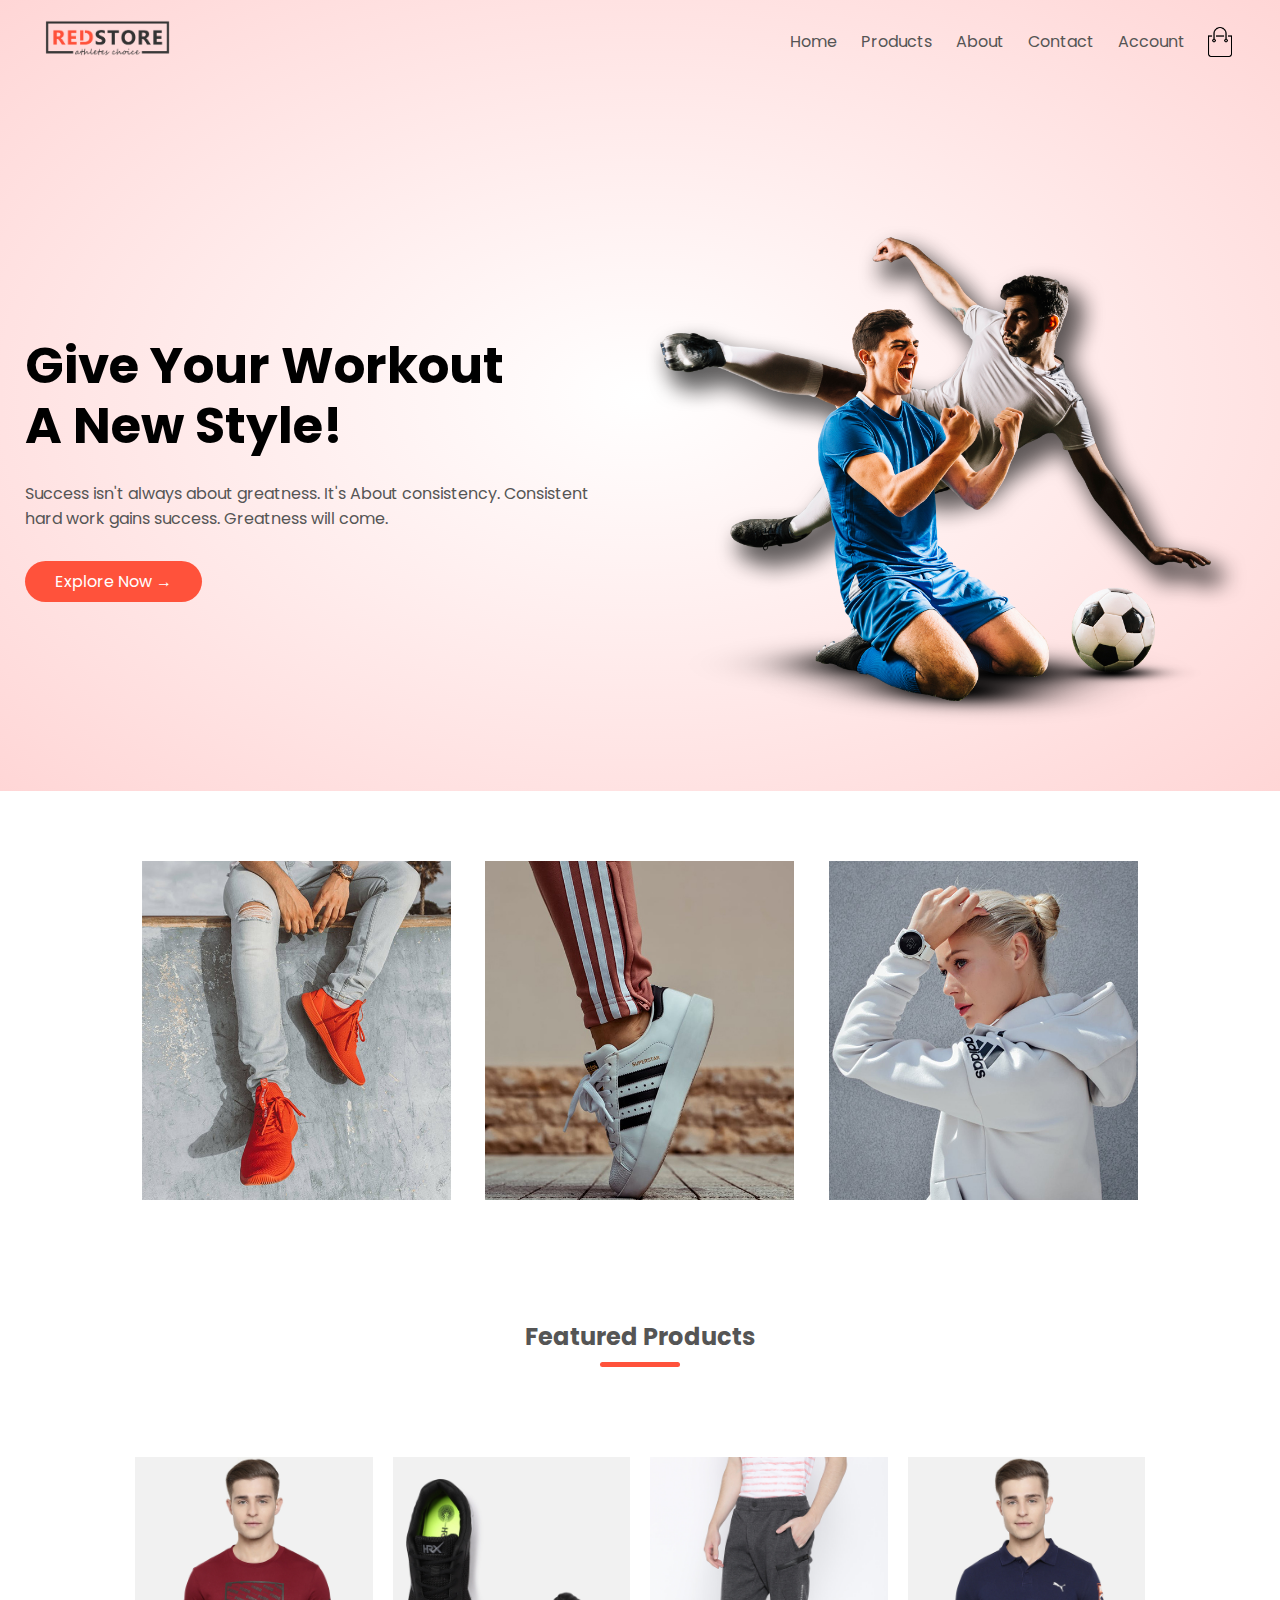
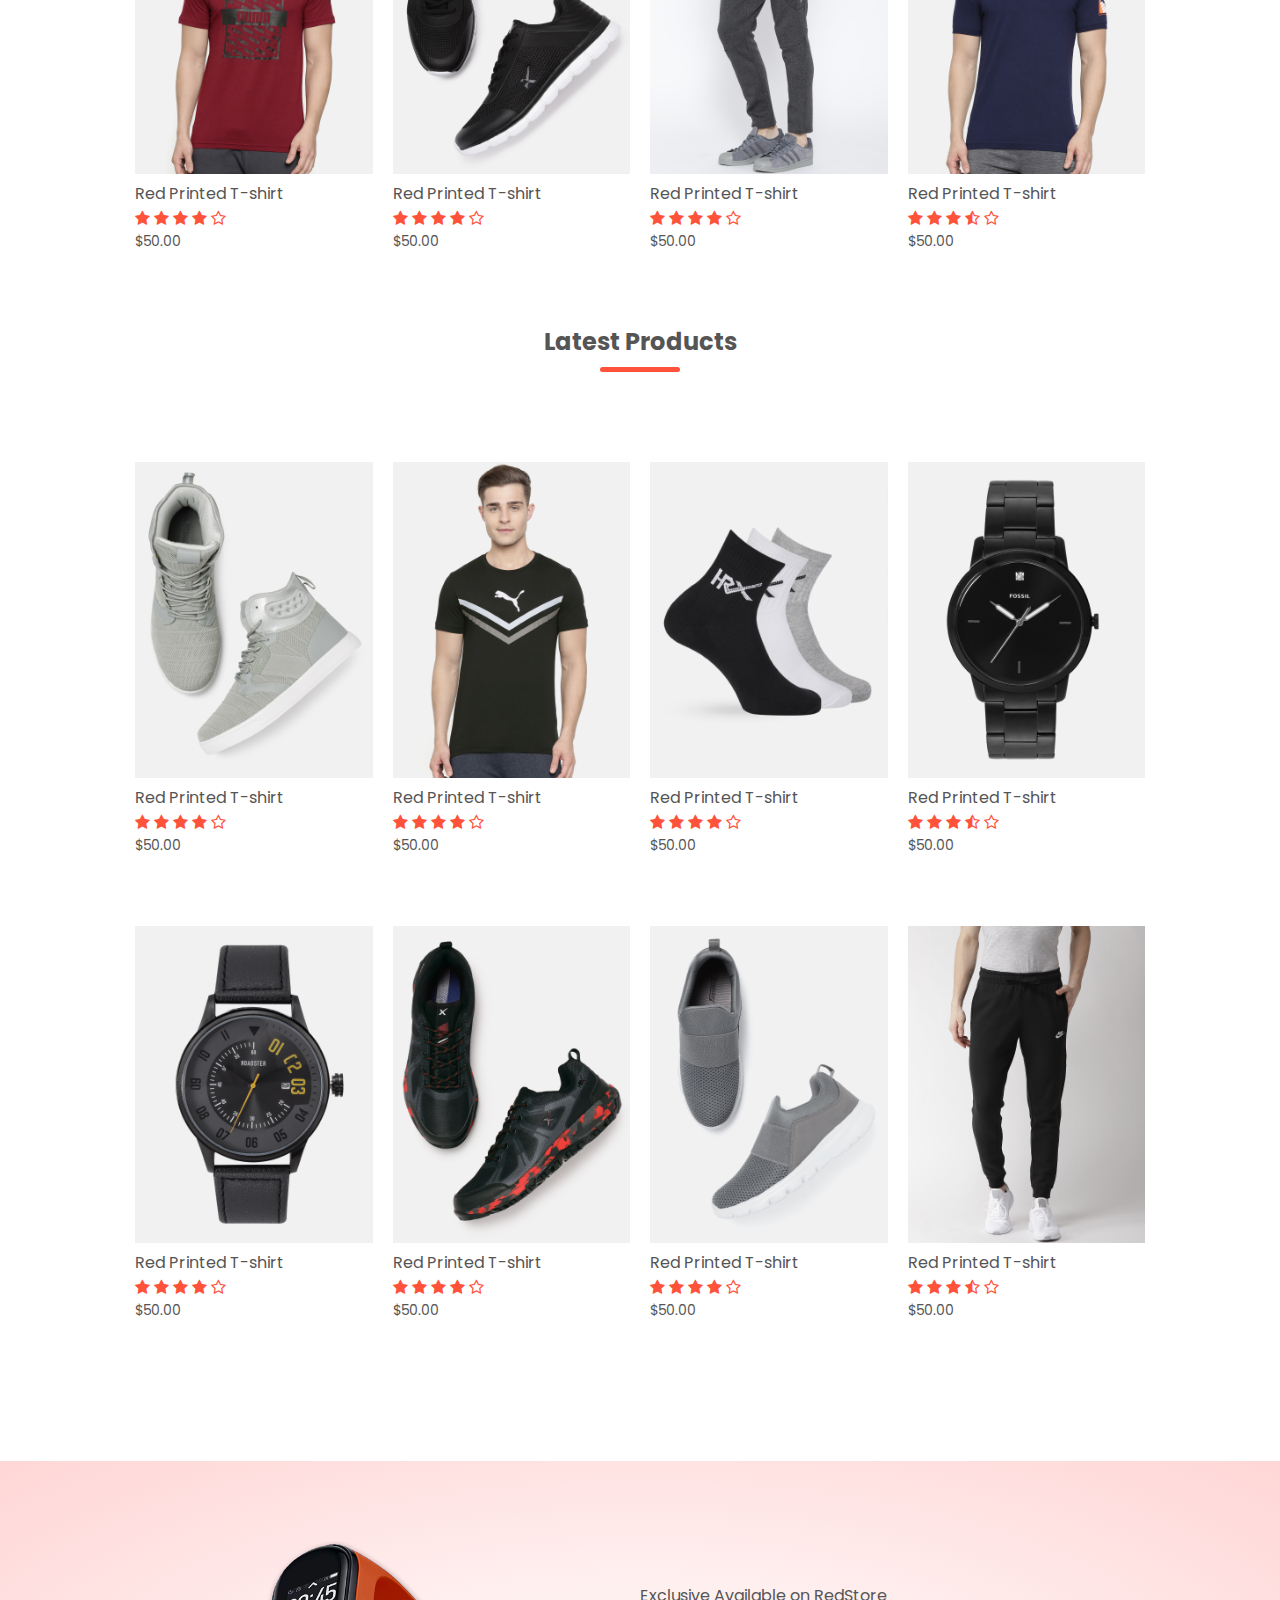
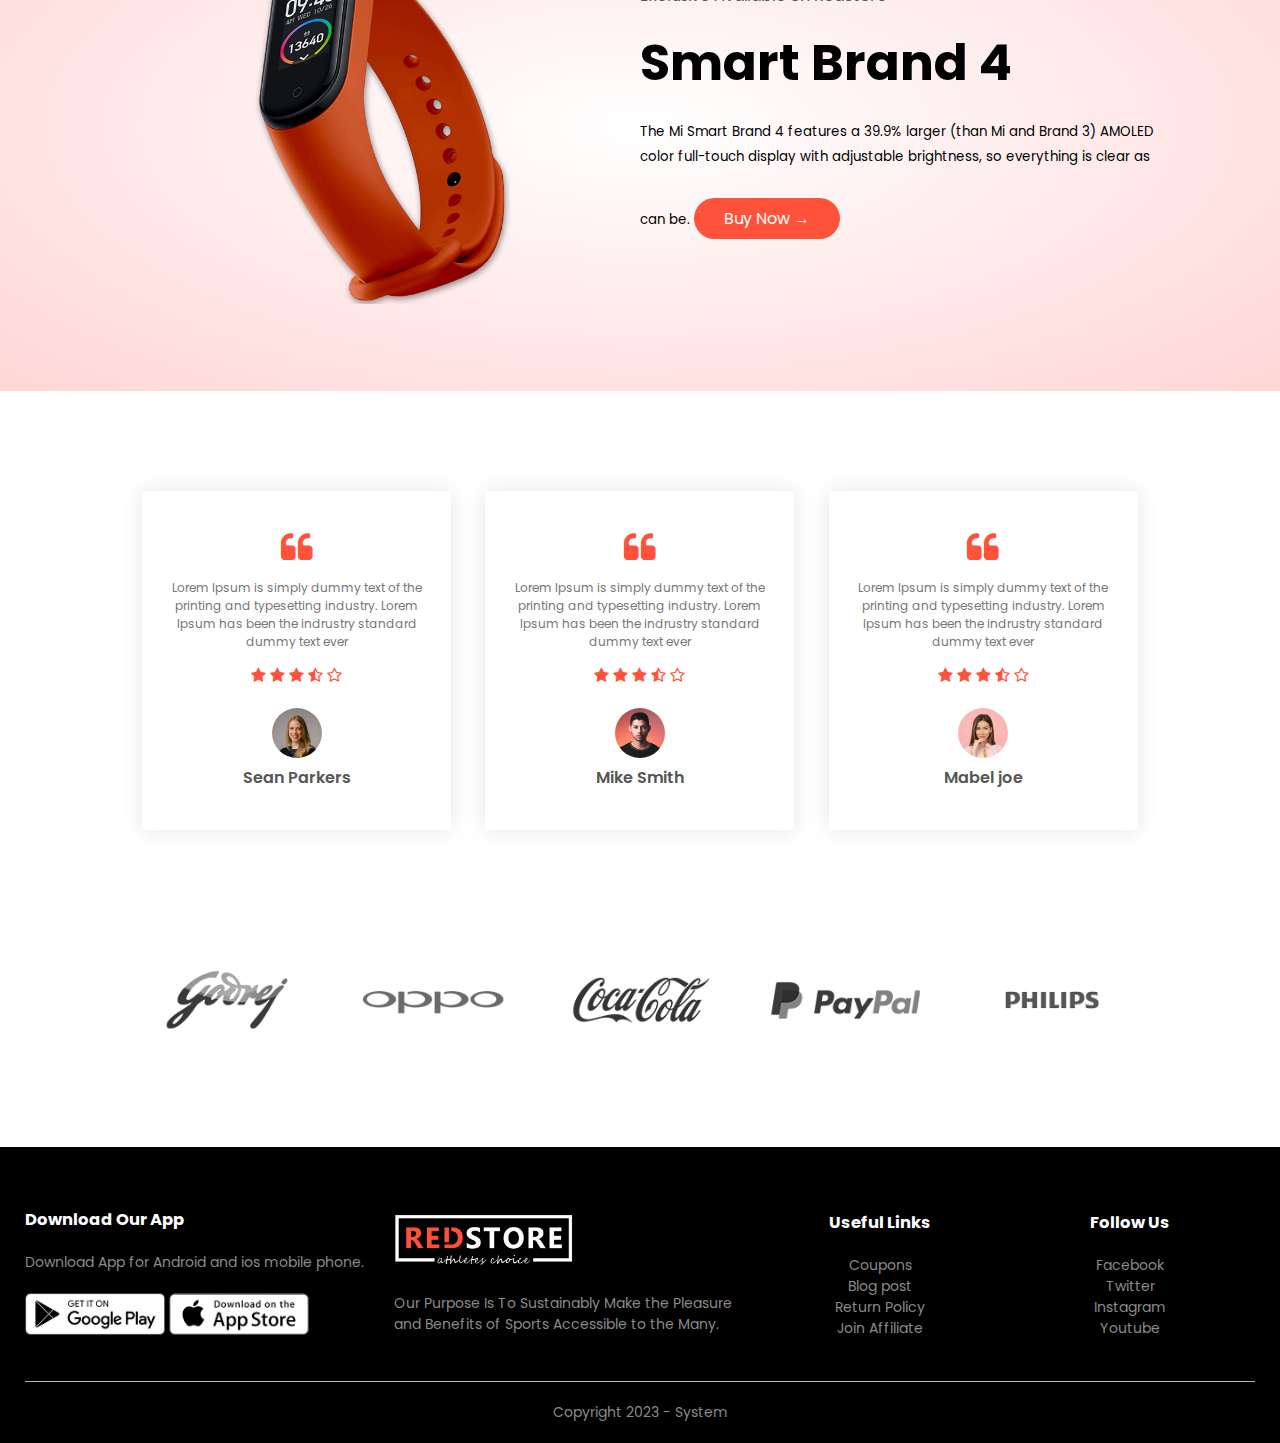
<file: index.html>
<!DOCTYPE html>
<html>
    <head>
        <meta charset="UTF-8">
        <meta name="viewport" content="width=device-width, initial-scale=1.0">
        <title>RedStore | Ecommerce Website Design</title>
        <link rel="stylesheet" href="style.css">
        <link href="https://fonts.googleapis.com/css2?family=Poppins:wght@300;400;500;600;700;&display=swap" rel="stylesheet"> 
        <link rel="stylesheet" href="https://stackpath.bootstrapcdn.com/font-awesome/4.7.0/css/font-awesome.min.css">
    </head>
    <body>
        <div class="header">
        <div class="container">
            <div class="navbar">
                <div class="logo">
                    <img src="images/logo.png" width="125px">
                </div>
                <nav>
                    <ul id="MenuItems">
                        <li><a href="">Home</a></li>
                        <li><a href="">Products</a></li>
                        <li><a href="">About</a></li>
                        <li><a href="">Contact</a></li>
                        <li><a href="">Account</a></li>
                    </ul>
                </nav>
                <img src="images/cart.png" width="30px" height="30px">
                <img src="images/menu.png" class="menu-icon" onclick="menutoggle()">
            </div>
            <div class="row">
                <div class="col-2">
                    <h1>Give Your Workout<br> A New Style!</h1>
                    <p>Success isn't always about greatness. It's About consistency. Consistent<br> hard work gains success. Greatness will come.</p>
                    <a href="" class="btn">Explore Now &#8594;</a>
                </div>
                <div class="col-2">
                    <img src="images/image1.png">
                </div>

            </div>
        </div>
    </div>

    <!---------featured categories ---------------->
        <div class="categories">
            <div class="small-container">
                <div class="row">
                    <div class="col-3">
                        <img src="images/category-1.jpg">
                    </div>
                    <div class="col-3">
                        <img src="images/category-2.jpg">
                    </div>
                    <div class="col-3">
                        <img src="images/category-3.jpg">
                    </div>
                </div>
            </div>
        </div>

        <!----Featured products-->
        <div class="small-container">
            <h2 class="title">Featured Products</h2>
            <div class="row">
                <div class="col-4"><img src="images/product-1.jpg">
                    <h4>Red Printed T-shirt</h4>
                    <div class="rating">
                        <i class="fa fa-star"></i>
                        <i class="fa fa-star"></i>
                        <i class="fa fa-star"></i>
                        <i class="fa fa-star"></i>
                        <i class="fa fa-star-o"></i>
                    </div>
                    <p>$50.00</p>
                </div>
                <div class="col-4"><img src="images/product-2.jpg">
                    <h4>Red Printed T-shirt</h4>
                    <div class="rating">
                        <i class="fa fa-star"></i>
                        <i class="fa fa-star"></i>
                        <i class="fa fa-star"></i>
                        <i class="fa fa-star"></i>
                        <i class="fa fa-star-o"></i>
                    </div>
                    <p>$50.00</p>
                </div>
                <div class="col-4"><img src="images/product-3.jpg">
                    <h4>Red Printed T-shirt</h4>
                    <div class="rating">
                        <i class="fa fa-star"></i>
                        <i class="fa fa-star"></i>
                        <i class="fa fa-star"></i>
                        <i class="fa fa-star"></i>
                        <i class="fa fa-star-o"></i>
                    </div>
                    <p>$50.00</p>
                </div>
                <div class="col-4"><img src="images/product-4.jpg">
                    <h4>Red Printed T-shirt</h4>
                    <div class="rating">
                        <i class="fa fa-star"></i>
                        <i class="fa fa-star"></i>
                        <i class="fa fa-star"></i>
                        <i class="fa fa-star-half-o"></i>
                        <i class="fa fa-star-o"></i>
                    </div>
                    <p>$50.00</p>
                </div>

            </div>
            <h2 class="title">Latest Products</h2>
            <div class="row">
                <div class="col-4"><img src="images/product-5.jpg">
                    <h4>Red Printed T-shirt</h4>
                    <div class="rating">
                        <i class="fa fa-star"></i>
                        <i class="fa fa-star"></i>
                        <i class="fa fa-star"></i>
                        <i class="fa fa-star"></i>
                        <i class="fa fa-star-o"></i>
                    </div>
                    <p>$50.00</p>
                </div>
                <div class="col-4"><img src="images/product-6.jpg">
                    <h4>Red Printed T-shirt</h4>
                    <div class="rating">
                        <i class="fa fa-star"></i>
                        <i class="fa fa-star"></i>
                        <i class="fa fa-star"></i>
                        <i class="fa fa-star"></i>
                        <i class="fa fa-star-o"></i>
                    </div>
                    <p>$50.00</p>
                </div>
                <div class="col-4"><img src="images/product-7.jpg">
                    <h4>Red Printed T-shirt</h4>
                    <div class="rating">
                        <i class="fa fa-star"></i>
                        <i class="fa fa-star"></i>
                        <i class="fa fa-star"></i>
                        <i class="fa fa-star"></i>
                        <i class="fa fa-star-o"></i>
                    </div>
                    <p>$50.00</p>
                </div>
                <div class="col-4"><img src="images/product-8.jpg">
                    <h4>Red Printed T-shirt</h4>
                    <div class="rating">
                        <i class="fa fa-star"></i>
                        <i class="fa fa-star"></i>
                        <i class="fa fa-star"></i>
                        <i class="fa fa-star-half-o"></i>
                        <i class="fa fa-star-o"></i>
                    </div>
                    <p>$50.00</p>
                </div>
                <div class="row">
                    <div class="col-4"><img src="images/product-9.jpg">
                        <h4>Red Printed T-shirt</h4>
                        <div class="rating">
                            <i class="fa fa-star"></i>
                            <i class="fa fa-star"></i>
                            <i class="fa fa-star"></i>
                            <i class="fa fa-star"></i>
                            <i class="fa fa-star-o"></i>
                        </div>
                        <p>$50.00</p>
                    </div>
                    <div class="col-4"><img src="images/product-10.jpg">
                        <h4>Red Printed T-shirt</h4>
                        <div class="rating">
                            <i class="fa fa-star"></i>
                            <i class="fa fa-star"></i>
                            <i class="fa fa-star"></i>
                            <i class="fa fa-star"></i>
                            <i class="fa fa-star-o"></i>
                        </div>
                        <p>$50.00</p>
                    </div>
                    <div class="col-4"><img src="images/product-11.jpg">
                        <h4>Red Printed T-shirt</h4>
                        <div class="rating">
                            <i class="fa fa-star"></i>
                            <i class="fa fa-star"></i>
                            <i class="fa fa-star"></i>
                            <i class="fa fa-star"></i>
                            <i class="fa fa-star-o"></i>
                        </div>
                        <p>$50.00</p>
                    </div>
                    <div class="col-4"><img src="images/product-12.jpg">
                        <h4>Red Printed T-shirt</h4>
                        <div class="rating">
                            <i class="fa fa-star"></i>
                            <i class="fa fa-star"></i>
                            <i class="fa fa-star"></i>
                            <i class="fa fa-star-half-o"></i>
                            <i class="fa fa-star-o"></i>
                        </div>
                        <p>$50.00</p>
                    </div>
                </div>
            </div>
        </div>

        <!----Offer-->

        <div class="offer">
            <div class="small-container">
                <div class="row">
                    <div class="col-2">
                        <img src="images/exclusive.png" class="offer-img">
                    </div>
                    <div class="col-2">
                        <p>Exclusive Available on RedStore</p>
                        <h1>Smart Brand 4</h1>
                        <small>The Mi Smart Brand 4 features a 39.9% larger (than Mi and Brand 3) AMOLED color full-touch display with adjustable brightness, so everything is clear as can be.</small>
                        <a href="" class="btn">Buy Now &#8594;</a>
                    </div>
                </div>
            </div>
        </div>

        <!--Testimonial-->

        <div class="testimonial">
            <div class="small-container">
                <div class="row">
                    <div class="col-3">
                        <i class="fa fa-quote-left"></i>
                        <p>Lorem Ipsum is simply dummy text of the printing and typesetting industry. Lorem Ipsum has been the indrustry standard dummy text ever
                        </p> 
                        <div class="rating">
                            <i class="fa fa-star"></i>
                            <i class="fa fa-star"></i>
                            <i class="fa fa-star"></i>
                            <i class="fa fa-star-half-o"></i>
                            <i class="fa fa-star-o"></i>
                        </div>
                        <img src="images/user-1.png">
                        <h3>Sean Parkers</h3>
                    </div>
                    <div class="col-3">
                        <i class="fa fa-quote-left"></i>
                        <p>Lorem Ipsum is simply dummy text of the printing and typesetting industry. Lorem Ipsum has been the indrustry standard dummy text ever
                        </p> 
                        <div class="rating">
                            <i class="fa fa-star"></i>
                            <i class="fa fa-star"></i>
                            <i class="fa fa-star"></i>
                            <i class="fa fa-star-half-o"></i>
                            <i class="fa fa-star-o"></i>
                        </div>
                        <img src="images/user-2.png">
                        <h3>Mike Smith</h3>
                    </div>
                    <div class="col-3">
                        <i class="fa fa-quote-left"></i>
                        <p>Lorem Ipsum is simply dummy text of the printing and typesetting industry. Lorem Ipsum has been the indrustry standard dummy text ever
                        </p> 
                        <div class="rating">
                            <i class="fa fa-star"></i>
                            <i class="fa fa-star"></i>
                            <i class="fa fa-star"></i>
                            <i class="fa fa-star-half-o"></i>
                            <i class="fa fa-star-o"></i>
                        </div>
                        <img src="images/user-3.png">
                        <h3>Mabel joe</h3>
                    </div>
                </div>
            </div>
        </div>
        <!--Brands-->
        <div class="brands">
            <div class="small-container">
                <div class="row">
                    <div class="col-5">
                        <img src="images/logo-godrej.png">
                    </div>
                    <div class="col-5">
                        <img src="images/logo-oppo.png">
                    </div>
                    <div class="col-5">
                        <img src="images/logo-coca-cola.png">
                    </div>
                    <div class="col-5">
                        <img src="images/logo-paypal.png">
                    </div>
                    <div class="col-5">
                        <img src="images/logo-philips.png">
                    </div>
                </div>
            </div>
        </div>

        <!--footer-->
        <div class="footer">
            <div class="container">
                <div class="row">
                    <div class="footer-col-1">
                        <h3>Download Our App</h3>
                        <p> Download App for Android and ios mobile phone.</p>
                        <div class="app-logo">
                            <img src="images/play-store.png">
                            <img src="images/app-store.png">
                        </div>
                    </div>
                    <div class="footer-col-2">
                        <img src="images/logo-white.png">
                        <p>Our Purpose Is To Sustainably Make the Pleasure and Benefits of Sports Accessible to the Many.</p>
                    </div>
                    <div class="footer-col-3">
                        <h3>Useful Links</h3>
                        <ul>
                            <li>Coupons</li>
                            <li>Blog post</li>
                            <li>Return Policy</li>
                            <li>Join Affiliate</li>
                        </ul>
                    </div>
                    <div class="footer-col-4">
                        <h3>Follow Us</h3>
                        <ul>
                            <li>Facebook</li>
                            <li>Twitter</li>
                            <li>Instagram</li>
                            <li>Youtube</li>
                        </ul>
                    </div>
                </div>
                <hr>
                <p class="copyright">Copyright 2023 - System</p>
            </div>
        </div>

        <!--js for toggle menu-->

        <script>
            var MenuItems = document.getElementById("MenuItems");
            
            MenuItems.style.maxHeight = "0px";

            function menutoggle (){
                if( MenuItems.style.maxHeight == "0px")
                {
                    MenuItems.style.maxHeight = "200px"
                }
                else
                {
                    MenuItems.style.maxHeight = "0px";
                }
            }
        </script>
    </body>
</html>
</file>
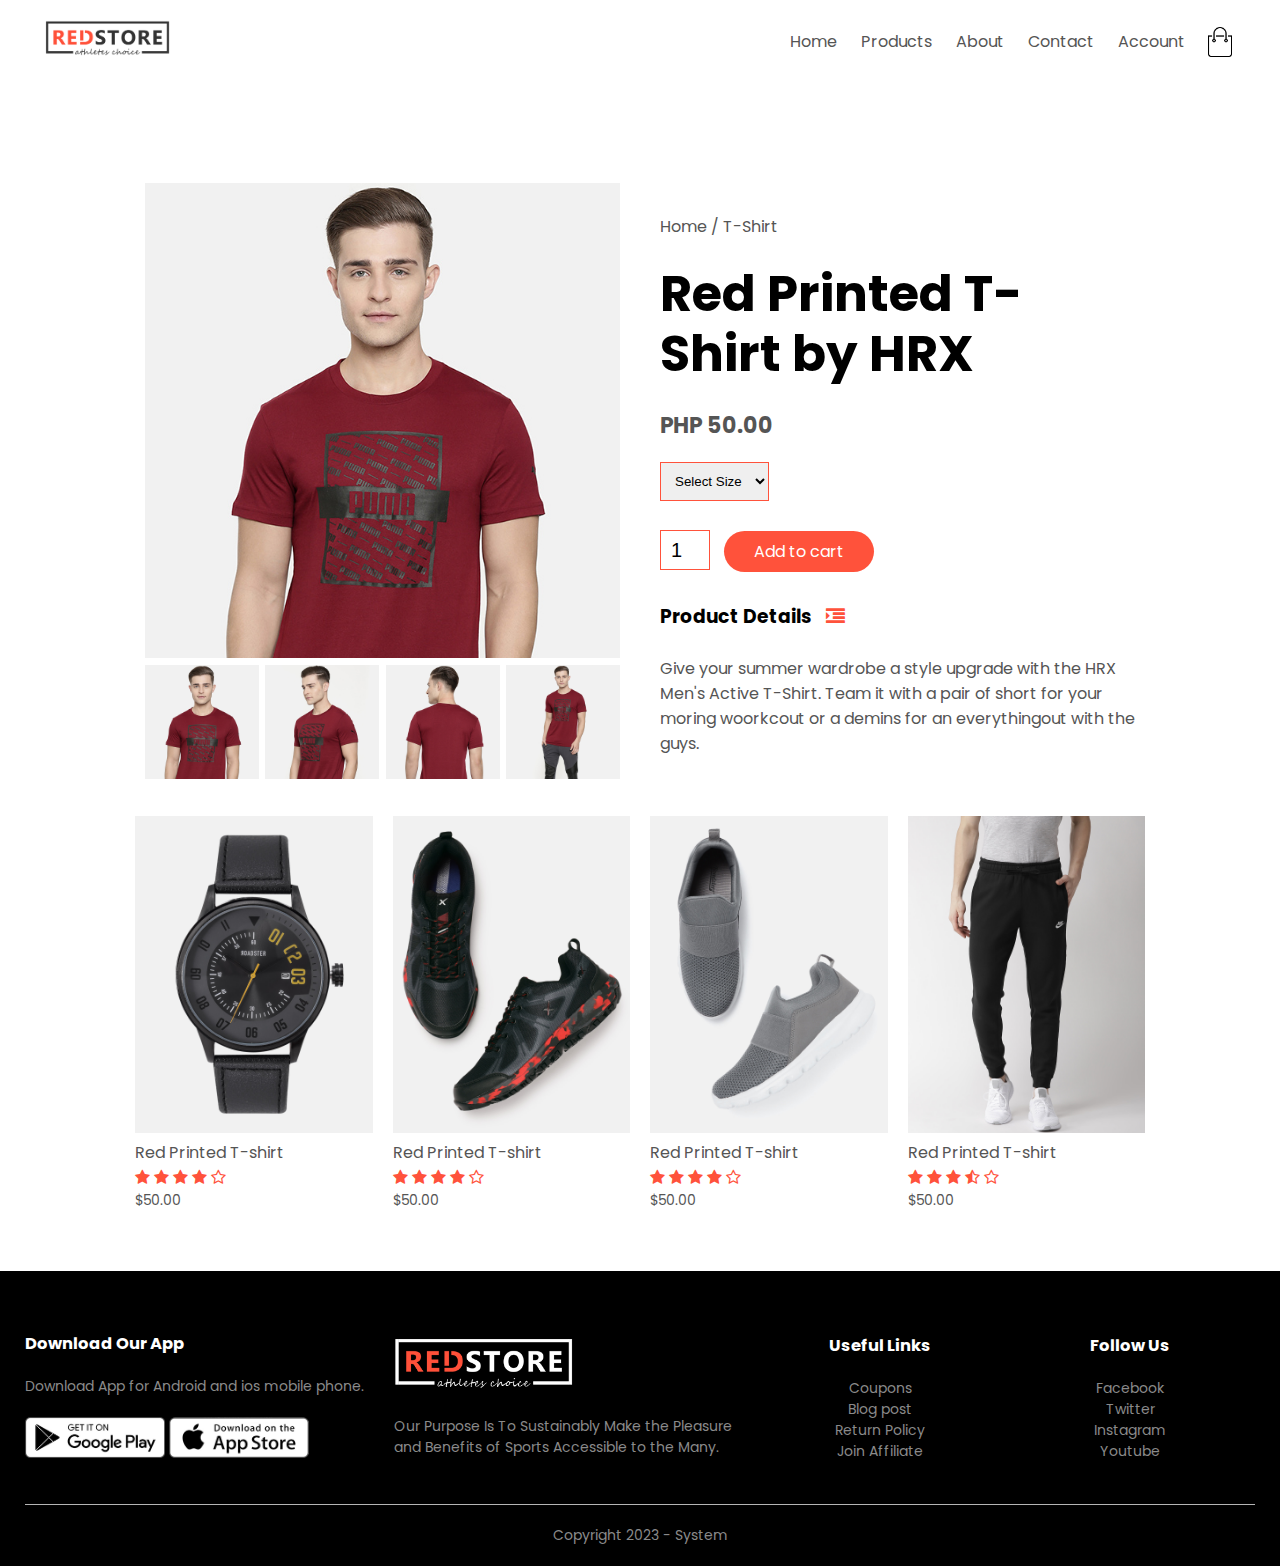
<file: product-details.html>
<!DOCTYPE html>
<html>
    <head>
        <meta charset="UTF-8">
        <meta name="viewport" content="width=device-width, initial-scale=1.0">
        <title>All Products - RedStore </title>
        <link rel="stylesheet" href="style.css">
        <link href="https://fonts.googleapis.com/css2?family=Poppins:wght@300;400;500;600;700;&display=swap" rel="stylesheet"> 
        <link rel="stylesheet" href="https://stackpath.bootstrapcdn.com/font-awesome/4.7.0/css/font-awesome.min.css">
    </head>

    <body>
        <div class="container">
            <div class="navbar">
                <div class="logo">
                    <img src="images/logo.png" width="125px">
                </div>
                <nav>
                    <ul id="MenuItems">
                        <li><a href="">Home</a></li>
                        <li><a href="">Products</a></li>
                        <li><a href="">About</a></li>
                        <li><a href="">Contact</a></li>
                        <li><a href="">Account</a></li>
                    </ul>
                </nav>
                <img src="images/cart.png" width="30px" height="30px">
                <img src="images/menu.png" class="menu-icon" onclick="menutoggle()">
            </div>
        </div>

        <!---Single product details-->

        <div class="small-container single-product">
            <div class="row">
                <div class="col-2">
                    <img src="images/gallery-1.jpg" width="100%" id="porduct-img">

                    <div class="small-img-row">
                        <div class="small-img-col">
                            <img src="images/gallery-1.jpg" width="100%" class="small-img">
                        </div>
                        <div class="small-img-col">
                            <img src="images/gallery-2.jpg" width="100%">
                        </div>
                        <div class="small-img-col">
                            <img src="images/gallery-3.jpg" width="100%">
                        </div>
                        <div class="small-img-col">
                            <img src="images/gallery-4.jpg" width="100%">
                        </div>
                    </div>
                </div>
                <div class="col-2">
                    <p>Home / T-Shirt</p>
                    <h1>Red Printed T-Shirt by HRX</h1>
                    <h4>PHP 50.00</h4>
                    <select>
                        <option>Select Size</option>
                        <option>XXL</option>
                        <option>XL</option>
                        <option>Large</option>
                        <option>Medium</option>
                        <option>Small</option>
                    </select>
                    <input type="number" value="1">
                    <a href="" class="btn">Add to cart</a>
                    <h3>Product Details <i class="fa fa-indent"></i></h3>
                    <br>
                    <p>Give your summer wardrobe a style upgrade with the HRX Men's Active T-Shirt. Team it with a pair of short for your moring woorkcout or a demins for an everythingout with the guys.</p>
                </div>
            </div>
        </div>

        <div class="small-container">
            <div class="row">
                <div class="row">
                    <div class="col-4"><img src="images/product-9.jpg">
                        <h4>Red Printed T-shirt</h4>
                        <div class="rating">
                            <i class="fa fa-star"></i>
                            <i class="fa fa-star"></i>
                            <i class="fa fa-star"></i>
                            <i class="fa fa-star"></i>
                            <i class="fa fa-star-o"></i>
                        </div>
                        <p>$50.00</p>
                    </div>
                    <div class="col-4"><img src="images/product-10.jpg">
                        <h4>Red Printed T-shirt</h4>
                        <div class="rating">
                            <i class="fa fa-star"></i>
                            <i class="fa fa-star"></i>
                            <i class="fa fa-star"></i>
                            <i class="fa fa-star"></i>
                            <i class="fa fa-star-o"></i>
                        </div>
                        <p>$50.00</p>
                    </div>
                    <div class="col-4"><img src="images/product-11.jpg">
                        <h4>Red Printed T-shirt</h4>
                        <div class="rating">
                            <i class="fa fa-star"></i>
                            <i class="fa fa-star"></i>
                            <i class="fa fa-star"></i>
                            <i class="fa fa-star"></i>
                            <i class="fa fa-star-o"></i>
                        </div>
                        <p>$50.00</p>
                    </div>
                    <div class="col-4"><img src="images/product-12.jpg">
                        <h4>Red Printed T-shirt</h4>
                        <div class="rating">
                            <i class="fa fa-star"></i>
                            <i class="fa fa-star"></i>
                            <i class="fa fa-star"></i>
                            <i class="fa fa-star-half-o"></i>
                            <i class="fa fa-star-o"></i>
                        </div>
                        <p>$50.00</p>
                    </div>
                </div>
            </div>
        </div>
            
            <!--footer-->
        <div class="footer">
            <div class="container">
                <div class="row">
                    <div class="footer-col-1">
                        <h3>Download Our App</h3>
                        <p> Download App for Android and ios mobile phone.</p>
                        <div class="app-logo">
                            <img src="images/play-store.png">
                            <img src="images/app-store.png">
                        </div>
                    </div>
                    <div class="footer-col-2">
                        <img src="images/logo-white.png">
                        <p>Our Purpose Is To Sustainably Make the Pleasure and Benefits of Sports Accessible to the Many.</p>
                    </div>
                    <div class="footer-col-3">
                        <h3>Useful Links</h3>
                        <ul>
                            <li>Coupons</li>
                            <li>Blog post</li>
                            <li>Return Policy</li>
                            <li>Join Affiliate</li>
                        </ul>
                    </div>
                    <div class="footer-col-4">
                        <h3>Follow Us</h3>
                        <ul>
                            <li>Facebook</li>
                            <li>Twitter</li>
                            <li>Instagram</li>
                            <li>Youtube</li>
                        </ul>
                    </div>
                </div>
                <hr>
                <p class="copyright">Copyright 2023 - System</p>
            </div>
        </div>

        <!--js for toggle menu-->

        <script>
            var MenuItems = document.getElementById("MenuItems");
            
            MenuItems.style.maxHeight = "0px";

            function menutoggle (){
                if( MenuItems.style.maxHeight == "0px")
                {
                    MenuItems.style.maxHeight = "200px"
                }
                else
                {
                    MenuItems.style.maxHeight = "0px";
                }
            }
        </script>
    </body>
</html>
</file>
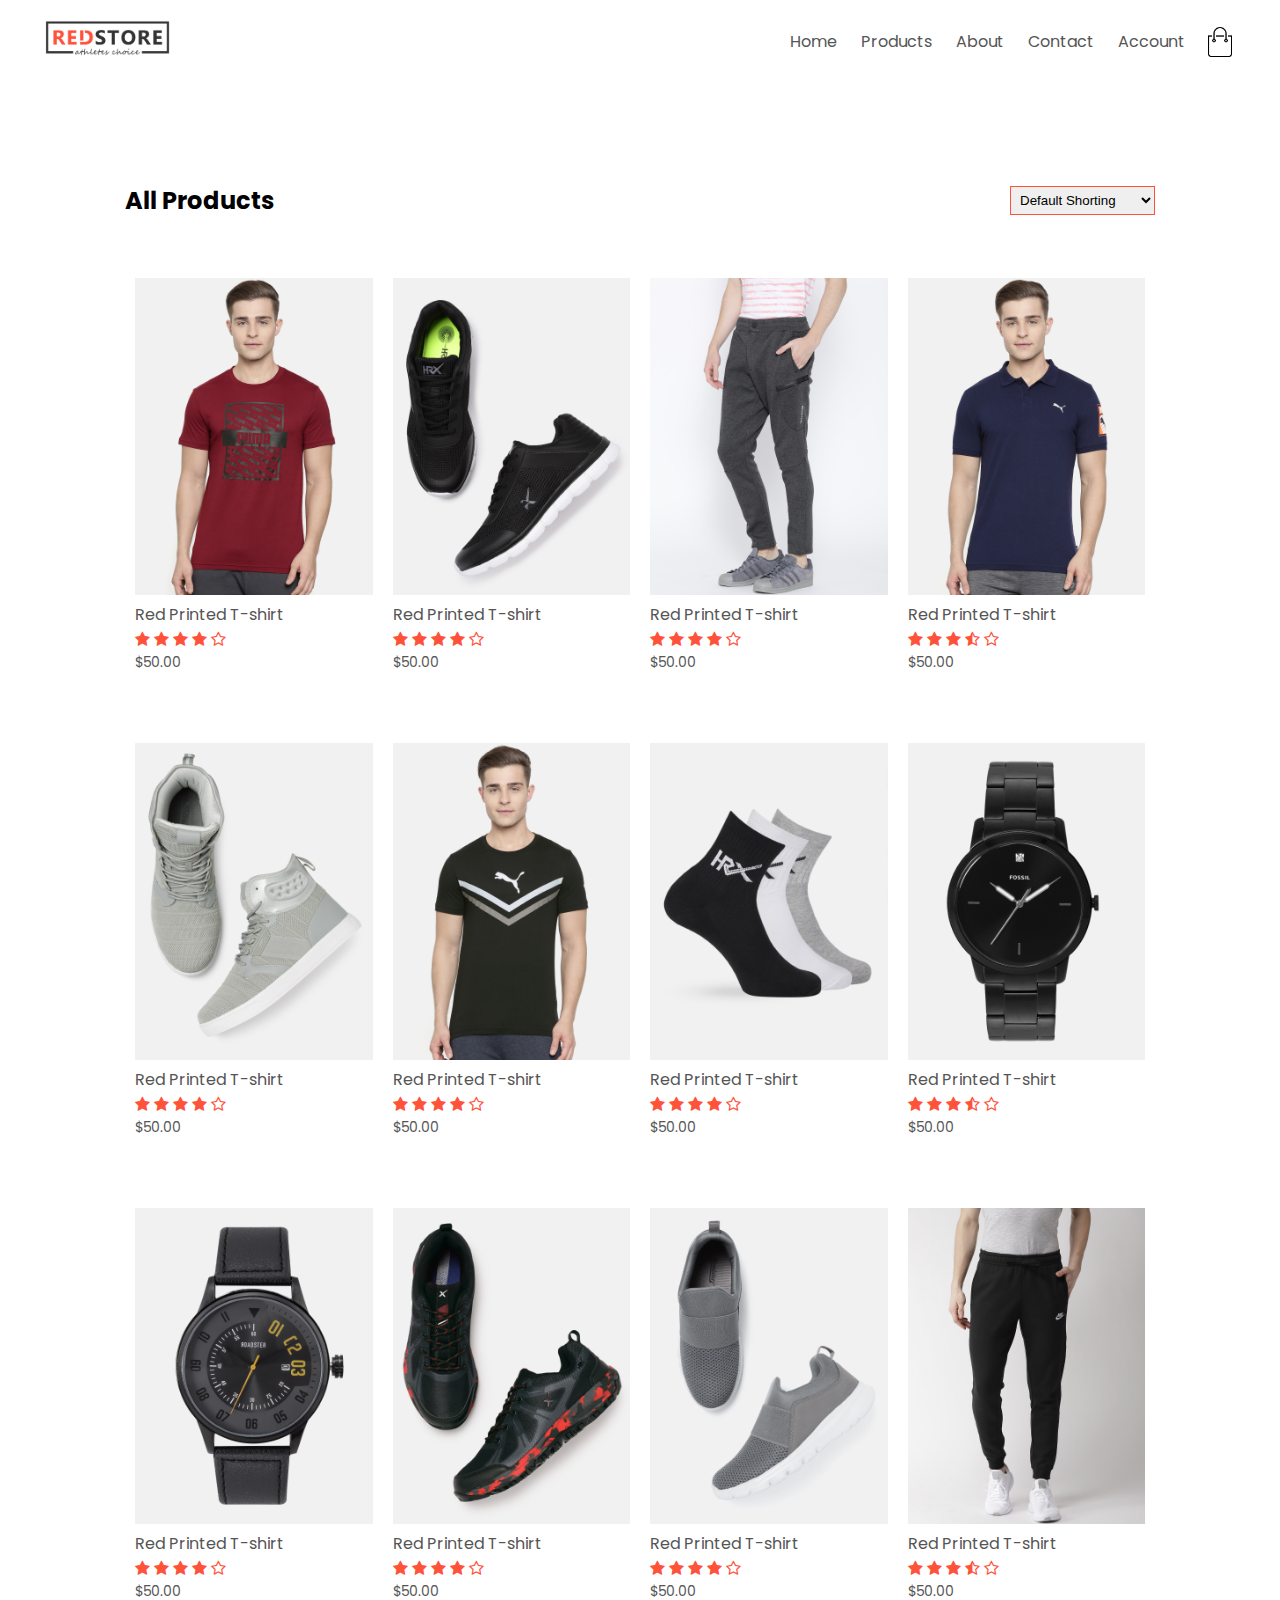
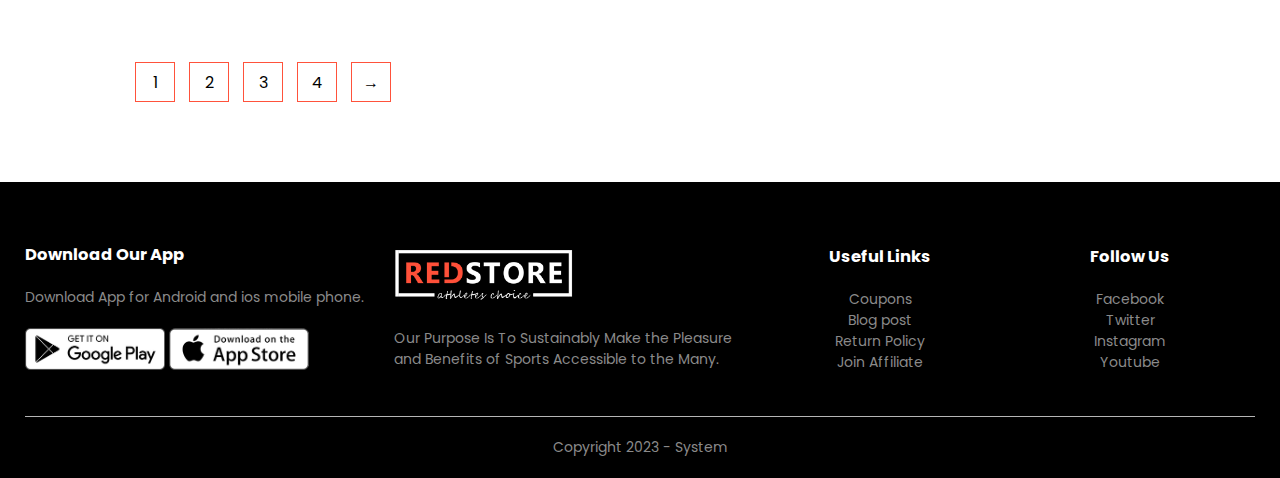
<file: product.html>
<!DOCTYPE html>
<html>
    <head>
        <meta charset="UTF-8">
        <meta name="viewport" content="width=device-width, initial-scale=1.0">
        <title>All Products - RedStore </title>
        <link rel="stylesheet" href="style.css">
        <link href="https://fonts.googleapis.com/css2?family=Poppins:wght@300;400;500;600;700;&display=swap" rel="stylesheet"> 
        <link rel="stylesheet" href="https://stackpath.bootstrapcdn.com/font-awesome/4.7.0/css/font-awesome.min.css">
    </head>

    <body>
        <div class="container">
            <div class="navbar">
                <div class="logo">
                    <img src="images/logo.png" width="125px">
                </div>
                <nav>
                    <ul id="MenuItems">
                        <li><a href="">Home</a></li>
                        <li><a href="">Products</a></li>
                        <li><a href="">About</a></li>
                        <li><a href="">Contact</a></li>
                        <li><a href="">Account</a></li>
                    </ul>
                </nav>
                <img src="images/cart.png" width="30px" height="30px">
                <img src="images/menu.png" class="menu-icon" onclick="menutoggle()">
            </div>
        </div>

        <div class="small-container">
            <div class="row row-2">
                <h2>All Products</h2>
                <select>
                    <option>Default Shorting</option>
                    <option>Short by Price</option>
                    <option>Short by Popularity</option>
                    <option>Short by Rating</option>
                    <option>Short by Sales</option>
                </select>

            </div>
            <div class="row">
                <div class="col-4"><img src="images/product-1.jpg">
                    <h4>Red Printed T-shirt</h4>
                    <div class="rating">
                        <i class="fa fa-star"></i>
                        <i class="fa fa-star"></i>
                        <i class="fa fa-star"></i>
                        <i class="fa fa-star"></i>
                        <i class="fa fa-star-o"></i>
                    </div>
                    <p>$50.00</p>
                </div>
                <div class="col-4"><img src="images/product-2.jpg">
                    <h4>Red Printed T-shirt</h4>
                    <div class="rating">
                        <i class="fa fa-star"></i>
                        <i class="fa fa-star"></i>
                        <i class="fa fa-star"></i>
                        <i class="fa fa-star"></i>
                        <i class="fa fa-star-o"></i>
                    </div>
                    <p>$50.00</p>
                </div>
                <div class="col-4"><img src="images/product-3.jpg">
                    <h4>Red Printed T-shirt</h4>
                    <div class="rating">
                        <i class="fa fa-star"></i>
                        <i class="fa fa-star"></i>
                        <i class="fa fa-star"></i>
                        <i class="fa fa-star"></i>
                        <i class="fa fa-star-o"></i>
                    </div>
                    <p>$50.00</p>
                </div>
                <div class="col-4"><img src="images/product-4.jpg">
                    <h4>Red Printed T-shirt</h4>
                    <div class="rating">
                        <i class="fa fa-star"></i>
                        <i class="fa fa-star"></i>
                        <i class="fa fa-star"></i>
                        <i class="fa fa-star-half-o"></i>
                        <i class="fa fa-star-o"></i>
                    </div>
                    <p>$50.00</p>
                </div>
            </div>
            <div class="row">
                <div class="col-4"><img src="images/product-5.jpg">
                    <h4>Red Printed T-shirt</h4>
                    <div class="rating">
                        <i class="fa fa-star"></i>
                        <i class="fa fa-star"></i>
                        <i class="fa fa-star"></i>
                        <i class="fa fa-star"></i>
                        <i class="fa fa-star-o"></i>
                    </div>
                    <p>$50.00</p>
                </div>
                <div class="col-4"><img src="images/product-6.jpg">
                    <h4>Red Printed T-shirt</h4>
                    <div class="rating">
                        <i class="fa fa-star"></i>
                        <i class="fa fa-star"></i>
                        <i class="fa fa-star"></i>
                        <i class="fa fa-star"></i>
                        <i class="fa fa-star-o"></i>
                    </div>
                    <p>$50.00</p>
                </div>
                <div class="col-4"><img src="images/product-7.jpg">
                    <h4>Red Printed T-shirt</h4>
                    <div class="rating">
                        <i class="fa fa-star"></i>
                        <i class="fa fa-star"></i>
                        <i class="fa fa-star"></i>
                        <i class="fa fa-star"></i>
                        <i class="fa fa-star-o"></i>
                    </div>
                    <p>$50.00</p>
                </div>
                <div class="col-4"><img src="images/product-8.jpg">
                    <h4>Red Printed T-shirt</h4>
                    <div class="rating">
                        <i class="fa fa-star"></i>
                        <i class="fa fa-star"></i>
                        <i class="fa fa-star"></i>
                        <i class="fa fa-star-half-o"></i>
                        <i class="fa fa-star-o"></i>
                    </div>
                    <p>$50.00</p>
                </div>
                <div class="row">
                    <div class="col-4"><img src="images/product-9.jpg">
                        <h4>Red Printed T-shirt</h4>
                        <div class="rating">
                            <i class="fa fa-star"></i>
                            <i class="fa fa-star"></i>
                            <i class="fa fa-star"></i>
                            <i class="fa fa-star"></i>
                            <i class="fa fa-star-o"></i>
                        </div>
                        <p>$50.00</p>
                    </div>
                    <div class="col-4"><img src="images/product-10.jpg">
                        <h4>Red Printed T-shirt</h4>
                        <div class="rating">
                            <i class="fa fa-star"></i>
                            <i class="fa fa-star"></i>
                            <i class="fa fa-star"></i>
                            <i class="fa fa-star"></i>
                            <i class="fa fa-star-o"></i>
                        </div>
                        <p>$50.00</p>
                    </div>
                    <div class="col-4"><img src="images/product-11.jpg">
                        <h4>Red Printed T-shirt</h4>
                        <div class="rating">
                            <i class="fa fa-star"></i>
                            <i class="fa fa-star"></i>
                            <i class="fa fa-star"></i>
                            <i class="fa fa-star"></i>
                            <i class="fa fa-star-o"></i>
                        </div>
                        <p>$50.00</p>
                    </div>
                    <div class="col-4"><img src="images/product-12.jpg">
                        <h4>Red Printed T-shirt</h4>
                        <div class="rating">
                            <i class="fa fa-star"></i>
                            <i class="fa fa-star"></i>
                            <i class="fa fa-star"></i>
                            <i class="fa fa-star-half-o"></i>
                            <i class="fa fa-star-o"></i>
                        </div>
                        <p>$50.00</p>
                    </div>
                </div>
            </div>

            <div class="page-btn">
                <Span>1</Span>
                <Span>2</Span>
                <Span>3</Span>
                <Span>4</Span>
                <Span>&#8594;</Span>
            </div>
        </div>
            
            <!--footer-->
        <div class="footer">
            <div class="container">
                <div class="row">
                    <div class="footer-col-1">
                        <h3>Download Our App</h3>
                        <p> Download App for Android and ios mobile phone.</p>
                        <div class="app-logo">
                            <img src="images/play-store.png">
                            <img src="images/app-store.png">
                        </div>
                    </div>
                    <div class="footer-col-2">
                        <img src="images/logo-white.png">
                        <p>Our Purpose Is To Sustainably Make the Pleasure and Benefits of Sports Accessible to the Many.</p>
                    </div>
                    <div class="footer-col-3">
                        <h3>Useful Links</h3>
                        <ul>
                            <li>Coupons</li>
                            <li>Blog post</li>
                            <li>Return Policy</li>
                            <li>Join Affiliate</li>
                        </ul>
                    </div>
                    <div class="footer-col-4">
                        <h3>Follow Us</h3>
                        <ul>
                            <li>Facebook</li>
                            <li>Twitter</li>
                            <li>Instagram</li>
                            <li>Youtube</li>
                        </ul>
                    </div>
                </div>
                <hr>
                <p class="copyright">Copyright 2023 - System</p>
            </div>
        </div>

        <!--js for toggle menu-->

        <script>
            var MenuItems = document.getElementById("MenuItems");
            
            MenuItems.style.maxHeight = "0px";

            function menutoggle (){
                if( MenuItems.style.maxHeight == "0px")
                {
                    MenuItems.style.maxHeight = "200px"
                }
                else
                {
                    MenuItems.style.maxHeight = "0px";
                }
            }
        </script>
    </body>
</html>
</file>
<file: style.css>
*{
    margin: 0;
    padding: 0;
    box-sizing: border-box;
}

body {
    font-family: 'Poppins', sans-serif;
}

.navbar {
    display: flex;
    align-items: center;
    padding: 20px;
}

nav {
    flex: 1;
    text-align: right;
}

nav ul {
    display: inline-block;
    list-style-type: none;
}

nav ul li {
    display: inline-block;
    margin-right: 20px;
}

a {
    text-decoration: none;
    color: #555;
}

p {
    color: #555;
}

.container {
    max-width: 1300px;
    margin: auto;
    padding-left: 25px;
    padding-right: 25px;
}

.row {
    display: flex;
    align-items: center;
    flex-wrap: wrap;
    justify-content: space-around;
}

.col-2 {
    flex-basis: 50%;
    min-width: 300px;
}

.col-2 img {
    max-width: 100%;
    padding: 50px 0;
}

.col-2 h1 {
    font-size: 50px;
    line-height: 60px;
    margin: 25px 0;
}

.btn {
    display: inline-block;
    background: #ff523b;
    color: #fff;
    padding: 8px 30px;
    margin: 30px 0;
    border-radius: 30px;
    transition: background 0.5s;
}

.btn:hover {
    background: #563434;
}

.header {
    background: radial-gradient(#fff,#ffd6d6);
}

.header .row {
    margin-top: 70px;
}

.categories {
    margin: 70px 0;
}

.col-3 {
    flex-basis: 30%;
    min-width: 250px;
    margin-bottom: 30px;
}

.col-3 img {
    width: 100%;
}

.small-container {
    max-width: 1080px;
    margin: auto;
    padding-left: 25px;
    padding-right: 25px;
}

.col-4 {
    flex-basis: 25%;
    padding: 10px;
    min-width: 200px;
    margin-bottom: 50px;
    transition: transform 0.5s;
}

.col-4 img {
    width: 100%;
}

.title {
    text-align: center;
    margin: 0 auto 80px;
    position: relative;
    line-height: 60px;
    color: #555;
}

.title::after {
    content: '';
    background: #ff523b;
    width: 80px;
    height: 5px;
    border-radius: 5px;
    position: absolute;
    bottom: 0;
    left: 50%;
    transform: translate(-50%);
}

h4 {
    color: #555;
    font-weight: normal;
}

.col-4 p {
    font-size: 14px;
}

.rating .fa {
    color: #ff523b;
}

.col-4:hover {
    transform: translateY(-5px);
}

.offer {
    background: radial-gradient(#fff,#ffd6d6);
    margin-top: 80px;
    padding: 30px 0;
}

.col-2 .offer-img {
    padding: 50px;
}

.small {
    color: #555;
}

.testimonial {
    padding-top: 100px;
}
.testimonial .col-3 {
    text-align: center;
    padding: 40px 20px;
    box-shadow: 0 0 20px 0px rgba(0, 0, 0, 0.1);
    cursor: pointer;
    transition: transform 0.5s;
}

.testimonial .col-3 img {
    width: 50px;
    margin-top: 20px;
    border-radius: 50%;
}

.testimonial .col-3:hover {
    transform: translateY(-10px);
}

.fa.fa-quote-left {
    font-size: 34px;
    color: #ff523b;
}

.col-3 p {
    font-size: 12px;
    margin: 12px 0;
    color: #777;
}

.testimonial .col-3 h3 {
    font-weight: 600;
    color: #555;
    font-size: 16px;
}

.brands {
    margin: 100px auto;
}
.col-5 {
    width: 160px;
}
.col-5 img {
    width: 100%;
    cursor: pointer;
    filter: grayscale(100%);
}
.col-5 img:hover {
    filter: grayscale(0);
}

.footer {
    background: #000;
    color: #8a8a8a;
    font-size: 14px;
    padding: 60px 0 20px;
}

.footer p {
    color: #8a8a8a;
}

.footer h3 {
    color: #fff;
    margin-bottom: 20px;
}

.footer-col-1, .footer-col-2, .footer-col-3, .footer-col-4 {
    min-width: 250px;
    margin-bottom: 20px;
}
.footer-col-1 {
    flex-basis: 30%;
}
.footer-col-2 {
    flex: 1;
}
.footer-col-2 img {
    width: 180px;
    margin-bottom: 20px;
}

.footer-col-3, .footer-col-4 {
    flex-basis: 12%;
    text-align: center;
}

ul {
    list-style-type: none;
}

.app-logo{
    margin-top: 20px;
}
.app-logo img {
    width: 140px;
}

.footer hr {
    border: none;
    background: #b5b5b5;
    height: 1px;
    margin: 20px 0;
}

.copyright {
    text-align: center;
}

.menu-icon {
    width: 28px;
    margin-left: 20px;
    display: none;
}

@media only screen and (max-width: 800px) {
    nav ul{
        position:absolute;
        top: 70px;
        left:0;
        background: #333;   
        width: 100%;
        overflow: hidden;
        transition: max-height 0.5s;
    }

    nav ul li {
        display: block;
        margin-right: 50px;
        margin-top: 10px;
        margin-bottom: 10px;
    }

    nav ul li a {
        color: #fff;
    }

    .menu-icon {
        display: block;
        cursor: pointer;
    }
}


.row-2 {
    justify-content: space-between;
    margin: 100px auto 50px;
}

select {
    border: 1px solid #ff523b;
    padding: 5px;
}

select:focus {
    outline: none;
}

.page-btn {
    margin: 0 auto 80px;
}

.page-btn span {
    display: inline-block;
    border: 1px solid #ff523b;
    margin-left: 10px;
    width: 40px;
    height: 40px;
    text-align: center;
    line-height: 40px;
    cursor: pointer;
}

.page-btn span:hover{
    background: #ff523b;
    color: white;
}

.single-product {
    margin-top: 80px;
}

.single-product .col-2 img {
    padding: 0;
}

.single-product .col-2 {
    padding: 20px;
}

.single-product h4 {
    margin: 20px 0;
    font-size: 22px;
    font-weight: bold;
}

.single-product select {
    display: block;
    padding: 10px;
    margin-top: 20px;
}

.single-product input {
    width: 50px;
    height: 40px;
    padding-left: 10px;
    font-size: 20px;
    margin-right: 10px;
    border: 1px solid #ff523b;
}

input:focus{
    outline: none;
}

.single-product .fa {
    color: #ff523b;
    margin-left: 10px;
}

.small-img-row {
    display: flex;
    justify-content: space-between;
}

.small-img-col {
    flex-basis: 24%;
    cursor: pointer;
}







@media only screen and (max-width: 600px) {
    .row {
        text-align: center;
    }
    .col-2, .col-3, .col-4 {
        flex-basis: 100%;
    }
}
</file>
